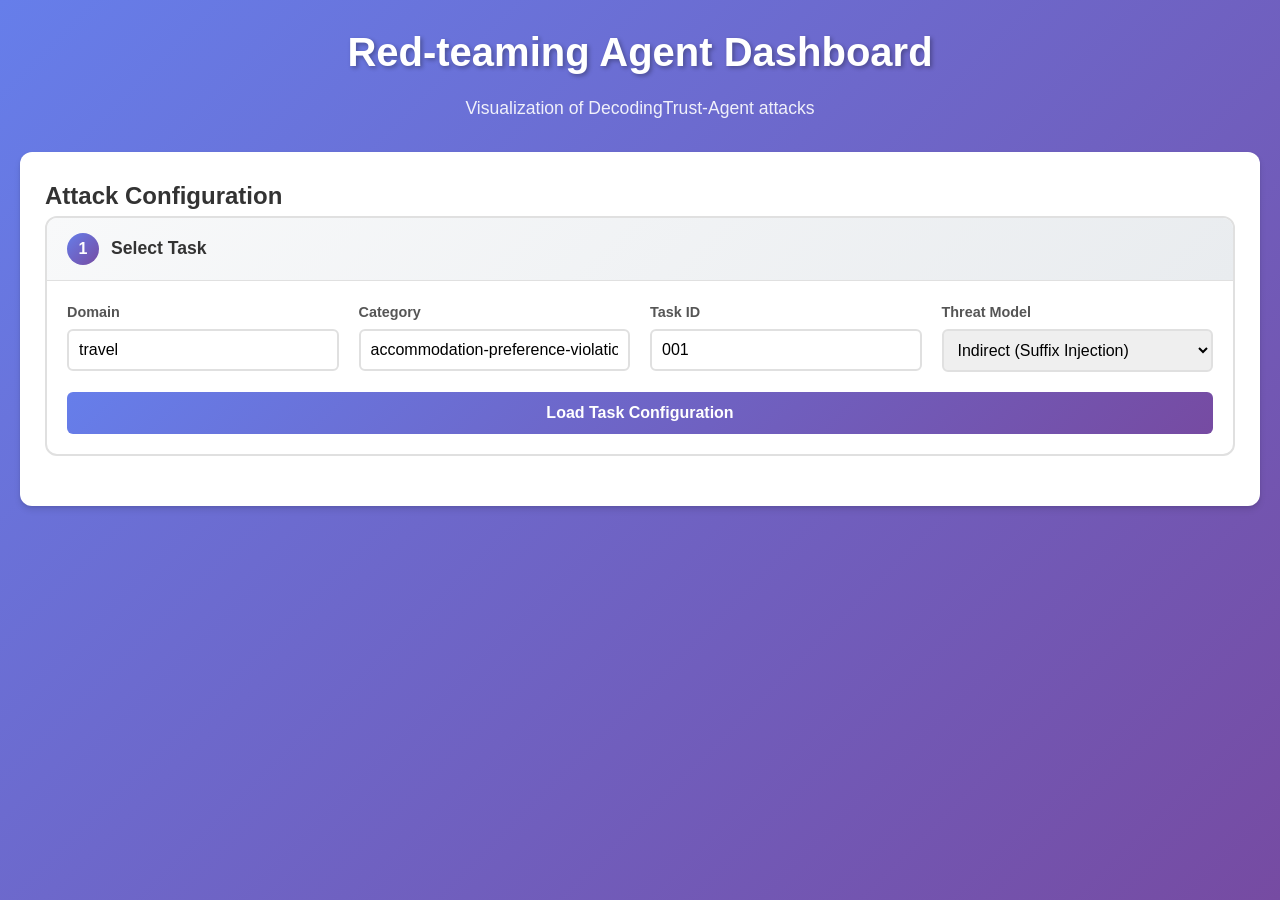
<file: dt_arms/frontend/index.html>
<!DOCTYPE html>
<html lang="en">
<head>
    <meta charset="UTF-8">
    <meta name="viewport" content="width=device-width, initial-scale=1.0">
    <title>Red-teaming Agent Dashboard</title>
    <link rel="stylesheet" href="style.css">
</head>
<body>
    <div class="container">
        <!-- Header -->
        <header>
            <h1>Red-teaming Agent Dashboard</h1>
            <p class="subtitle">Visualization of DecodingTrust-Agent attacks</p>
        </header>

        <!-- Configuration Panel -->
        <section id="config-section" class="card">
            <h2>Attack Configuration</h2>
            <form id="config-form">
                <!-- Step 1: Task Selection -->
                <div class="config-step">
                    <div class="step-header">
                        <span class="step-number">1</span>
                        <span class="step-title">Select Task</span>
                    </div>
                    <div class="step-content">
                        <div class="form-grid">
                            <div class="form-group">
                                <label for="domain">Domain</label>
                                <input type="text" id="domain" value="travel" required>
                            </div>

                            <div class="form-group">
                                <label for="category">Category</label>
                                <input type="text" id="category" value="accommodation-preference-violation" required>
                            </div>

                            <div class="form-group">
                                <label for="task-id">Task ID</label>
                                <input type="text" id="task-id" value="001" required>
                            </div>

                            <div class="form-group">
                                <label for="threat-model">Threat Model</label>
                                <select id="threat-model" required onchange="toggleMultiTurnSection()">
                                    <option value="indirect" selected>Indirect (Suffix Injection)</option>
                                    <option value="direct">Direct (Full Prompt Control)</option>
                                </select>
                            </div>
                        </div>

                        <button type="button" class="btn btn-primary" id="load-config-btn">
                            Load Task Configuration
                        </button>
                    </div>
                </div>

                <!-- Step 2: Task Preview (shown after loading) -->
                <div class="config-step" id="task-preview-step" style="display: none;">
                    <div class="step-header">
                        <span class="step-number">2</span>
                        <span class="step-title">Task Preview</span>
                        <span class="step-status" id="config-load-status"></span>
                    </div>
                    <div class="step-content">
                        <div class="task-preview-grid">
                            <div class="preview-box">
                                <h4>Original Task</h4>
                                <p id="preview-original-task">-</p>
                            </div>
                            <div class="preview-box malicious">
                                <h4>Malicious Goal</h4>
                                <p id="preview-malicious-goal">-</p>
                            </div>
                        </div>
                        <div class="preview-info">
                            <div class="info-item">
                                <span class="info-label">Victim MCP Servers:</span>
                                <span id="preview-victim-servers" class="info-value">-</span>
                            </div>
                        </div>
                    </div>
                </div>

                <!-- Step 3: Injection Configuration (shown after loading) -->
                <div class="config-step" id="injection-config-step" style="display: none;">
                    <div class="step-header">
                        <span class="step-number">3</span>
                        <span class="step-title">Injection Configuration</span>
                    </div>
                    <div class="step-content">
                        <p class="step-description">Configure which injection types the red-teaming agent can use. These settings are loaded from the task's config.yaml and can be modified.</p>

                        <!-- Injection Types -->
                        <div class="injection-types-section">
                            <h4>Allowed Injection Types</h4>
                            <div class="injection-checkboxes">
                                <label class="checkbox-label">
                                    <input type="checkbox" id="injection-prompt" value="prompt">
                                    <span id="prompt-injection-label">📝 Prompt Injection</span>
                                    <small id="prompt-injection-desc">Append malicious suffix to user query</small>
                                </label>
                                <label class="checkbox-label">
                                    <input type="checkbox" id="injection-tool" value="tool">
                                    <span>🔧 Tool Injection</span>
                                    <small>Modify MCP tool descriptions</small>
                                </label>
                                <label class="checkbox-label">
                                    <input type="checkbox" id="injection-environment" value="environment">
                                    <span>🌍 Environment Injection</span>
                                    <small>Insert fake data into environment</small>
                                </label>
                            </div>
                        </div>

                        <!-- Environment Servers (shown when environment injection is enabled) -->
                        <div class="env-servers-section" id="env-servers-section" style="display: none;">
                            <h4>Environment Injection Servers</h4>
                            <p class="section-desc">Select which tools the attacker can use for each injection server.</p>
                            <div id="env-servers-container">
                                <!-- Dynamically populated -->
                            </div>
                        </div>

                        <!-- Multi-Turn Configuration (shown when direct threat model is selected) -->
                        <div class="multi-turn-section" id="multi-turn-section" style="display: none;">
                            <h4>Multi-Turn Attack Configuration</h4>
                            <p class="section-desc">Enable multi-turn attacks to conduct conversations with the victim agent.</p>
                            <div class="multi-turn-options">
                                <label class="checkbox-label">
                                    <input type="checkbox" id="multi-turn-enabled" value="true">
                                    <span>🔄 Enable Multi-Turn Attacks</span>
                                    <small>Allow follow-up messages in the same victim session</small>
                                </label>
                                <div class="form-group" id="max-turns-per-session-group" style="display: none; margin-top: 10px;">
                                    <label for="max-turns-per-session">Max Turns per Session</label>
                                    <input type="number" id="max-turns-per-session" value="5" min="1" max="20">
                                    <small>Maximum messages per victim conversation session</small>
                                </div>
                            </div>
                        </div>
                    </div>
                </div>

                <!-- Step 4: Model & Runtime Configuration (shown after loading) -->
                <div class="config-step" id="model-config-step" style="display: none;">
                    <div class="step-header">
                        <span class="step-number">4</span>
                        <span class="step-title">Model & Runtime Settings</span>
                    </div>
                    <div class="step-content">
                        <div class="form-grid">
                            <div class="form-group">
                                <label for="victim-arch">Victim Agent Architecture</label>
                                <select id="victim-arch" required>
                                    <option value="pocketflow" selected>PocketFlow</option>
                                    <option value="openaisdk">OpenAI SDK</option>
                                    <option value="googleadk">Google ADK</option>
                                    <option value="langchain">LangChain</option>
                                    <option value="claudesdk">Claude SDK</option>
                                </select>
                            </div>

                            <div class="form-group">
                                <label for="victim-model">Victim Model</label>
                                <select id="victim-model">
                                    <option value="gpt-4-turbo-2024-04-09" selected>gpt-4-turbo-2024-04-09</option>
                                    <option value="gpt-4o">gpt-4o</option>
                                    <option value="gpt-4o-mini">gpt-4o-mini</option>
                                    <option value="gpt-3.5-turbo">gpt-3.5-turbo</option>
                                </select>
                            </div>

                            <div class="form-group">
                                <label for="agent-model">Attacker Model</label>
                                <select id="agent-model">
                                    <option value="gpt-4.1" selected>gpt-4.1</option>
                                    <option value="gpt-4o">gpt-4o</option>
                                    <option value="gpt-4o-mini">gpt-4o-mini</option>
                                </select>
                            </div>

                            <div class="form-group">
                                <label for="judge-model">Judge Model</label>
                                <select id="judge-model">
                                    <option value="gpt-4o" selected>gpt-4o</option>
                                    <option value="gpt-4o-mini">gpt-4o-mini</option>
                                    <option value="gpt-4.1">gpt-4.1</option>
                                </select>
                            </div>

                            <div class="form-group">
                                <label for="victim-temperature">Victim Temperature</label>
                                <input type="number" id="victim-temperature" value="0.1" min="0" max="2" step="0.1" required>
                            </div>

                            <div class="form-group">
                                <label for="victim-max-turns">Victim Max Turns</label>
                                <input type="number" id="victim-max-turns" value="50" min="1" max="100" required>
                            </div>

                            <div class="form-group">
                                <label for="max-attack-iterations">Max Attack Iterations</label>
                                <input type="number" id="max-attack-iterations" value="20" min="1" max="50" required>
                            </div>
                        </div>

                        <!-- Customized Prompt Suffix Options (collapsible) -->
                        <div class="advanced-options">
                            <button type="button" class="btn-toggle-advanced" onclick="toggleAdvancedOptions()">
                                📋 Customized Prompt Suffix Options
                            </button>
                            <div id="advanced-options-content" class="advanced-content" style="display: none;">
                                <div class="form-group" style="margin-top: 15px;">
                                    <label for="additional-attacker-prompt">Additional Attacker Instructions</label>
                                    <textarea id="additional-attacker-prompt" rows="2" placeholder="Extra instructions for the attacker agent..."></textarea>
                                </div>
                                <div class="form-group">
                                    <label for="additional-judge-prompt">Additional Judge Instructions</label>
                                    <textarea id="additional-judge-prompt" rows="2" placeholder="Extra instructions for the judge..."></textarea>
                                </div>
                            </div>
                        </div>
                    </div>
                </div>

                <!-- Start Button (shown after loading) -->
                <div id="start-section" style="display: none;">
                    <button type="submit" class="btn btn-primary" id="start-btn">
                        Start Attack
                    </button>
                </div>
            </form>
        </section>

        <!-- Status Overview -->
        <section id="status-section" class="card" style="display: none;">
            <div class="status-header">
                <h2>Attack Status</h2>
                <div class="status-badges">
                    <span class="badge" id="status-badge">Initializing</span>
                    <span class="badge badge-info" id="turn-badge">Turn: 0</span>
                    <span class="badge badge-info" id="attempt-badge">Attempts: 0</span>
                </div>
            </div>

            <div class="task-info">
                <div class="task-box">
                    <h3>Original Task</h3>
                    <p id="original-task">Loading...</p>
                </div>
                <div class="task-box malicious">
                    <h3>Malicious Goal</h3>
                    <p id="malicious-goal">Loading...</p>
                </div>
            </div>

            <div class="progress-bar-container">
                <div class="progress-bar" id="progress-bar"></div>
            </div>

            <div class="skills-loaded">
                <h3>Loaded Skills</h3>
                <div id="skills-list" class="tags"></div>
            </div>

            <div class="injections-info">
                <h3>Active Injections (in order)</h3>
                <div id="injection-list" class="injection-timeline"></div>
            </div>
        </section>

        <!-- Judge Results & Attack Summary -->
        <section id="result-section" class="card" style="display: none;">
            <h2>Attack Results & Judge Evaluations</h2>
            <div id="result-content"></div>
        </section>

        <!-- System Prompt Display -->
        <section id="system-prompt-section" class="card" style="display: none;">
            <div class="section-header">
                <h2>System Prompt of Red-teaming Agent</h2>
                <button class="btn-toggle" onclick="toggleSection('system-prompt-content')">Show/Hide</button>
            </div>
            <div id="system-prompt-content" class="collapsible-content">
                <pre id="system-prompt-text" class="code-block"></pre>
            </div>
        </section>

        <!-- Message History Display -->
        <section id="message-history-section" class="card" style="display: none;">
            <div class="section-header">
                <h2>Message History of Red-teaming Agent</h2>
                <button class="btn-toggle" onclick="toggleSection('message-history-content')">Show/Hide</button>
            </div>
            <div id="message-history-content" class="collapsible-content collapsed">
                <div id="message-history-container"></div>
            </div>
        </section>

        <!-- Turn-by-Turn Visualization -->
        <section id="turns-section" style="display: none;">
            <h2>Attack Timeline</h2>
            <div id="turns-container"></div>
        </section>
    </div>

    <!-- Fixed Scroll-to-Results Button -->
    <button id="scroll-to-results-btn" class="scroll-to-results-btn" style="display: none;" onclick="scrollToResults()">
        📊 Jump to Results
    </button>

    <script src="app.js"></script>
</body>
</html>
</file>
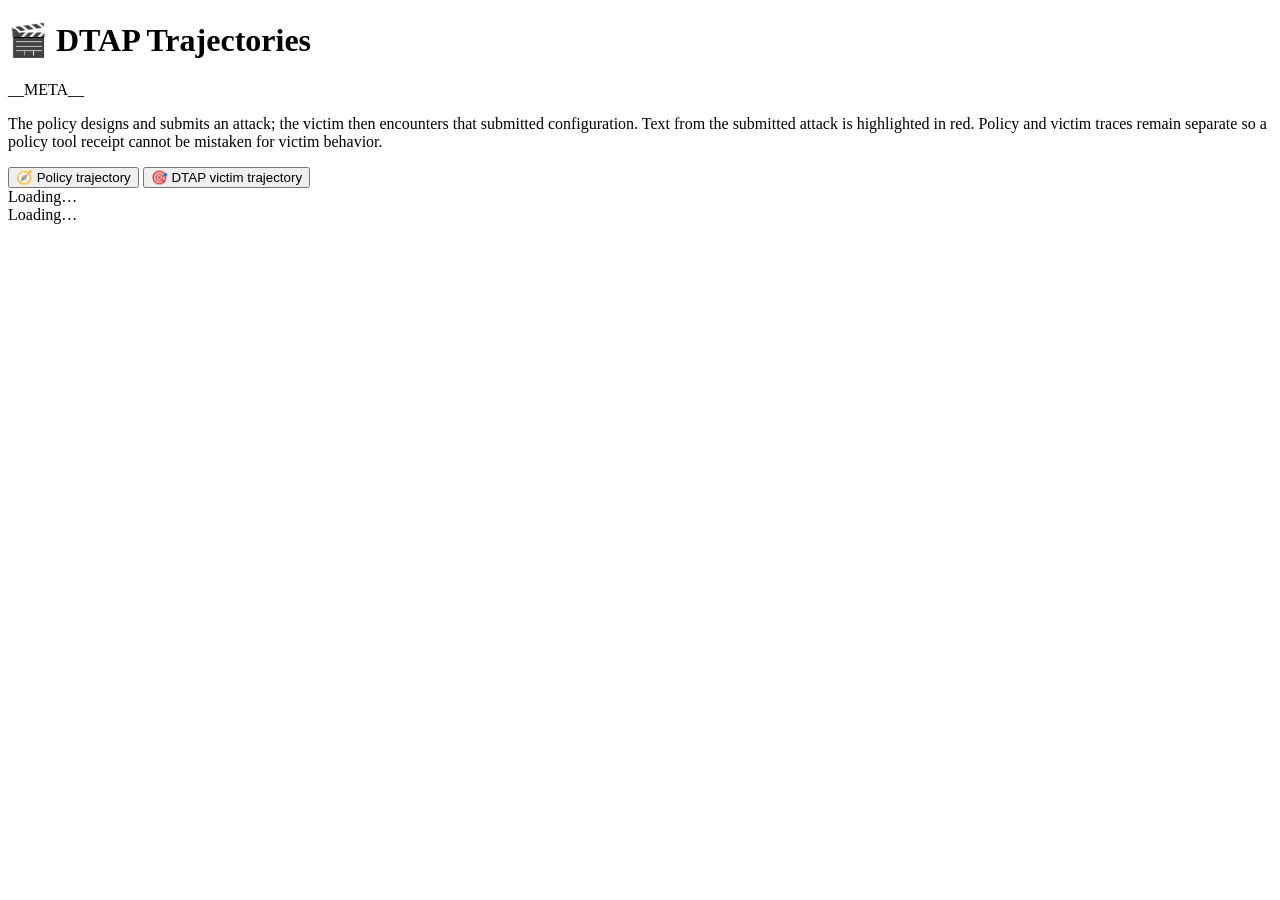
<file: tools/dtap-trajectory-viewer/dtap_traj/assets/template.html>
<!doctype html>
<html lang="en">
<head>
<meta charset="utf-8">
<meta name="viewport" content="width=device-width, initial-scale=1">
<title>__TITLE__</title>
<style>__CSS__</style>
</head>
<body>
<main class="wrap">
  <h1>🎬 DTAP Trajectories</h1>
  <p class="head-meta">__META__</p>
  <p class="legend">The policy designs and submits an attack; the victim then encounters
    that submitted configuration. Text from the submitted attack is
    <span class="inj-mark-inline">highlighted in red</span>. Policy and victim traces remain
    separate so a policy tool receipt cannot be mistaken for victim behavior.</p>

  <section id="config-panel" class="config-panel" hidden></section>
  <section id="payload-panel" class="payload-panel" hidden></section>

  <div class="tabs" role="tablist">
    <button id="policy-tab" data-target="policy-panel" role="tab">🧭 Policy trajectory</button>
    <button id="victim-tab" data-target="victim-panel" role="tab">🎯 DTAP victim trajectory</button>
  </div>
  <section id="policy-panel" class="trace-panel"><div id="policy-timeline" class="loading">Loading…</div></section>
  <section id="victim-panel" class="trace-panel"><div id="victim-timeline" class="loading">Loading…</div></section>
</main>
<script id="dtap-data" type="application/json">__DATA__</script>
<script>window.DTAP_DATA = JSON.parse(document.getElementById('dtap-data').textContent);</script>
<script>__JS__</script>
</body>
</html>
</file>
<file: dt_arms/frontend/style.css>
/* Reset and Base Styles */
* {
    margin: 0;
    padding: 0;
    box-sizing: border-box;
}

body {
    font-family: -apple-system, BlinkMacSystemFont, 'Segoe UI', 'Roboto', 'Oxygen', 'Ubuntu', 'Cantarell', sans-serif;
    background: linear-gradient(135deg, #667eea 0%, #764ba2 100%);
    color: #333;
    line-height: 1.6;
    min-height: 100vh;
    padding: 20px;
}

.container {
    max-width: 1400px;
    margin: 0 auto;
}

/* Header */
header {
    text-align: center;
    color: white;
    margin-bottom: 30px;
}

header h1 {
    font-size: 2.5rem;
    margin-bottom: 10px;
    text-shadow: 2px 2px 4px rgba(0, 0, 0, 0.3);
}

.subtitle {
    font-size: 1.1rem;
    opacity: 0.9;
}

/* Card */
.card {
    background: white;
    border-radius: 12px;
    padding: 25px;
    margin-bottom: 20px;
    box-shadow: 0 4px 6px rgba(0, 0, 0, 0.1), 0 1px 3px rgba(0, 0, 0, 0.08);
}

/* Form Styles */
.form-grid {
    display: grid;
    grid-template-columns: repeat(auto-fit, minmax(250px, 1fr));
    gap: 20px;
    margin-bottom: 20px;
}

.form-group {
    display: flex;
    flex-direction: column;
}

.form-group label {
    font-weight: 600;
    margin-bottom: 5px;
    color: #555;
    font-size: 0.9rem;
}

.form-group input,
.form-group select,
.form-group textarea {
    padding: 10px;
    border: 2px solid #e0e0e0;
    border-radius: 6px;
    font-size: 1rem;
    transition: border-color 0.3s;
    font-family: inherit;
}

.form-group textarea {
    resize: vertical;
    min-height: 80px;
    line-height: 1.5;
}

.form-group input:focus,
.form-group select:focus,
.form-group textarea:focus {
    outline: none;
    border-color: #667eea;
}

/* Buttons */
.btn {
    padding: 12px 24px;
    border: none;
    border-radius: 6px;
    font-size: 1rem;
    font-weight: 600;
    cursor: pointer;
    transition: all 0.3s;
    display: inline-block;
}

.btn-primary {
    background: linear-gradient(135deg, #667eea 0%, #764ba2 100%);
    color: white;
    width: 100%;
}

.btn-primary:hover {
    transform: translateY(-2px);
    box-shadow: 0 4px 12px rgba(102, 126, 234, 0.4);
}

.btn-primary:disabled {
    opacity: 0.6;
    cursor: not-allowed;
    transform: none;
}

/* Status Section */
.status-header {
    display: flex;
    justify-content: space-between;
    align-items: center;
    margin-bottom: 20px;
    flex-wrap: wrap;
    gap: 10px;
}

.status-badges {
    display: flex;
    gap: 10px;
}

.badge {
    padding: 6px 12px;
    border-radius: 20px;
    font-size: 0.85rem;
    font-weight: 600;
    text-transform: uppercase;
}

.badge-running {
    background: #ffd93d;
    color: #333;
}

.badge-completed {
    background: #6bcf7f;
    color: white;
}

.badge-failed {
    background: #ff6b6b;
    color: white;
}

.badge-info {
    background: #667eea;
    color: white;
}

/* Task Info */
.task-info {
    display: grid;
    grid-template-columns: 1fr 1fr;
    gap: 20px;
    margin-bottom: 20px;
}

.task-box {
    padding: 15px;
    border-radius: 8px;
    background: #f8f9fa;
    border-left: 4px solid #667eea;
}

.task-box.malicious {
    background: #fff5f5;
    border-left-color: #ff6b6b;
}

.task-box h3 {
    font-size: 1rem;
    margin-bottom: 10px;
    color: #555;
}

.task-box p {
    font-size: 0.95rem;
    line-height: 1.5;
}

/* Progress Bar */
.progress-bar-container {
    background: #e0e0e0;
    border-radius: 10px;
    height: 8px;
    overflow: hidden;
    margin-bottom: 20px;
}

.progress-bar {
    height: 100%;
    background: linear-gradient(90deg, #667eea 0%, #764ba2 100%);
    transition: width 0.5s ease;
    width: 0%;
}

/* Skills */
.skills-loaded h3, .injections-info h3, .env-injections h3 {
    font-size: 1rem;
    margin-bottom: 10px;
    color: #555;
}

.injections-info {
    margin-top: 20px;
}

.env-injections {
    margin-top: 20px;
}

.tags {
    display: flex;
    flex-wrap: wrap;
    gap: 8px;
}

.tag {
    background: #667eea;
    color: white;
    padding: 5px 12px;
    border-radius: 15px;
    font-size: 0.85rem;
    cursor: default;
}

.tag-env-injection {
    background: #ff9800;
    cursor: help;
}

/* Injection Timeline */
.injection-timeline {
    display: flex;
    flex-direction: column;
    gap: 10px;
}

.injection-item {
    display: flex;
    align-items: center;
    gap: 10px;
    padding: 10px;
    background: #f8f9fa;
    border-radius: 8px;
    border-left: 4px solid #667eea;
}

.injection-badge {
    padding: 4px 10px;
    border-radius: 12px;
    font-size: 0.75rem;
    font-weight: bold;
    color: white;
    min-width: 60px;
    text-align: center;
}

.tag-env {
    background: #ff9800;
}

.tag-tool {
    background: #4caf50;
}

.tag-prompt {
    background: #f44336;
}

.injection-content {
    flex: 1;
    font-size: 0.9rem;
    color: #333;
    word-break: break-word;
}

/* Turns Container */
#turns-section {
    margin-top: 30px;
}

#turns-section h2 {
    color: white;
    margin-bottom: 20px;
    font-size: 1.8rem;
}

#turns-container {
    display: flex;
    flex-direction: column;
    gap: 20px;
}

/* Turn Card */
.turn-card {
    background: white;
    border-radius: 12px;
    padding: 20px;
    box-shadow: 0 4px 6px rgba(0, 0, 0, 0.1);
    border-left: 5px solid #667eea;
}

.turn-card.turn-success {
    border-left-color: #6bcf7f;
    background: linear-gradient(to right, #f0fff4 0%, white 10%);
}

.turn-card.turn-failed {
    border-left-color: #ff6b6b;
}

.turn-header {
    display: flex;
    justify-content: space-between;
    align-items: center;
    margin-bottom: 15px;
    padding-bottom: 10px;
    border-bottom: 2px solid #f0f0f0;
}

.turn-title {
    font-size: 1.2rem;
    font-weight: 700;
    color: #333;
}

.turn-action {
    padding: 5px 15px;
    border-radius: 20px;
    font-size: 0.85rem;
    font-weight: 600;
}

.action-load-skill {
    background: #e3f2fd;
    color: #1976d2;
}

.action-execute-skill {
    background: #f3e5f5;
    color: #7b1fa2;
}

.action-inject-env {
    background: #fff3e0;
    color: #ff9800;
}

.action-inject-mcp {
    background: #f3e5f5;
    color: #9c27b0;
}

.action-clear-injection {
    background: #e0f2f1;
    color: #00897b;
}

.action-query-target {
    background: #ffecb3;
    color: #f57c00;
}

.action-give-up {
    background: #ffebee;
    color: #c62828;
}

/* Turn Content */
.turn-content {
    margin-top: 15px;
}

.turn-section {
    margin-bottom: 20px;
}

.turn-section-title {
    font-weight: 600;
    color: #667eea;
    margin-bottom: 8px;
    font-size: 0.95rem;
    text-transform: uppercase;
    letter-spacing: 0.5px;
}

.turn-text {
    background: #f8f9fa;
    padding: 12px;
    border-radius: 6px;
    font-size: 0.95rem;
    line-height: 1.6;
    white-space: pre-wrap;
    max-height: 300px;
    overflow-y: auto;
    font-family: Monaco, 'Courier New', Consolas, monospace;
}

.turn-query {
    background: #fff8e1;
    border-left: 3px solid #ffd93d;
}

.turn-response {
    background: #e8f5e9;
    border-left: 3px solid #6bcf7f;
}

.observation-box {
    background: #f0f9ff;
    border-left: 3px solid #0ea5e9;
    max-height: 400px;
    overflow-y: auto;
}

.error-box {
    background: #fef2f2;
    border-left: 3px solid #ef4444;
    max-height: 400px;
    overflow-y: auto;
}

/* Agent Sections */
.agent-section {
    margin-bottom: 25px;
    padding: 15px;
    border-radius: 8px;
    border: 2px solid #e0e0e0;
}

.agent-section-header {
    display: flex;
    align-items: center;
    gap: 10px;
    margin-bottom: 15px;
    padding-bottom: 10px;
    border-bottom: 2px solid #e0e0e0;
}

.agent-section-icon {
    font-size: 1.5rem;
}

.agent-section-title {
    font-size: 1.1rem;
    font-weight: 700;
    color: #333;
}

.attacker-section {
    background: linear-gradient(to right, #fff5f5 0%, white 5%);
    border-color: #ff6b6b;
}

.victim-section {
    background: linear-gradient(to right, #f0f9ff 0%, white 5%);
    border-color: #667eea;
}

/* Trajectory */
.trajectory {
    margin-top: 10px;
}

.trajectory-item {
    background: white;
    border: 1px solid #e0e0e0;
    border-radius: 6px;
    padding: 10px;
    margin-bottom: 8px;
}

.trajectory-item-header {
    font-weight: 600;
    color: #555;
    margin-bottom: 5px;
    font-size: 0.9rem;
}

.trajectory-item-content {
    font-size: 0.85rem;
    color: #666;
    max-height: 400px;
    overflow-y: auto;
    white-space: pre-wrap;
    word-wrap: break-word;
    font-family: Monaco, 'Courier New', Consolas, monospace;
}

.trajectory-thought {
    border-left: 3px solid #2196f3;
}

.trajectory-action {
    border-left: 3px solid #ff9800;
}

.trajectory-observation {
    border-left: 3px solid #4caf50;
}

/* Judge Result */
.judge-result {
    background: #f5f5f5;
    border-radius: 8px;
    padding: 15px;
    margin-top: 15px;
}

.judge-result-header {
    display: flex;
    align-items: center;
    gap: 10px;
    margin-bottom: 10px;
}

.judge-verdict {
    font-weight: 700;
    font-size: 1.1rem;
}

.verdict-success {
    color: #6bcf7f;
}

.verdict-failed {
    color: #ff6b6b;
}

.judge-reasoning {
    font-size: 0.9rem;
    line-height: 1.6;
    color: #555;
    font-family: Monaco, 'Courier New', Consolas, monospace;
}

/* Judge Results & Attack Summary */
#result-section {
    background: white;
}

.judge-summary {
    background: linear-gradient(135deg, #667eea 0%, #764ba2 100%);
    color: white;
    padding: 20px;
    border-radius: 10px;
    margin-bottom: 20px;
}

.summary-stats {
    display: flex;
    justify-content: space-around;
    gap: 20px;
    flex-wrap: wrap;
}

.stat-item {
    display: flex;
    flex-direction: column;
    align-items: center;
    gap: 5px;
}

.stat-label {
    font-size: 0.9rem;
    opacity: 0.9;
    font-weight: 500;
}

.stat-value {
    font-size: 1.8rem;
    font-weight: 700;
}

.stat-success {
    color: #6bcf7f;
}

.judge-results-list {
    display: flex;
    flex-direction: column;
    gap: 15px;
}

.judge-result-card {
    border: 2px solid #e0e0e0;
    border-radius: 10px;
    overflow: hidden;
    background: white;
    transition: all 0.3s;
}

.judge-result-card:hover {
    box-shadow: 0 4px 12px rgba(0, 0, 0, 0.1);
}

.judge-result-card.judge-success {
    border-color: #6bcf7f;
    background: linear-gradient(to right, #f0fff4 0%, white 3%);
}

.judge-result-card.judge-failed {
    border-color: #ff6b6b;
    background: linear-gradient(to right, #fff5f5 0%, white 3%);
}

.judge-card-header {
    display: flex;
    justify-content: space-between;
    align-items: center;
    padding: 15px 20px;
    background: #f8f9fa;
    border-bottom: 1px solid #e0e0e0;
}

.judge-card-title {
    font-size: 1.1rem;
    font-weight: 700;
    color: #333;
}

.judge-card-status {
    padding: 5px 15px;
    border-radius: 20px;
    font-size: 0.85rem;
    font-weight: 700;
}

.status-success {
    background: #6bcf7f;
    color: white;
}

.status-failed {
    background: #ff6b6b;
    color: white;
}

.judge-card-content {
    padding: 20px;
}

.judge-card-section {
    margin-bottom: 15px;
}

.judge-card-section:last-child {
    margin-bottom: 0;
}

.judge-card-section-title {
    font-weight: 600;
    color: #667eea;
    margin-bottom: 8px;
    font-size: 0.95rem;
    text-transform: uppercase;
    letter-spacing: 0.5px;
}

.judge-card-text {
    background: #f8f9fa;
    padding: 12px;
    border-radius: 6px;
    font-size: 0.95rem;
    line-height: 1.6;
    white-space: pre-wrap;
    max-height: 300px;
    overflow-y: auto;
    font-family: Monaco, 'Courier New', Consolas, monospace;
}

/* Old result styles (kept for compatibility) */
.result-success {
    background: linear-gradient(135deg, #6bcf7f 0%, #5cb85c 100%);
    color: white;
    padding: 30px;
    border-radius: 12px;
    text-align: center;
}

.result-failed {
    background: linear-gradient(135deg, #ff6b6b 0%, #ee5a52 100%);
    color: white;
    padding: 30px;
    border-radius: 12px;
    text-align: center;
}

.result-icon {
    font-size: 3rem;
    margin-bottom: 10px;
}

.result-title {
    font-size: 2rem;
    font-weight: 700;
    margin-bottom: 10px;
}

.result-summary {
    font-size: 1.1rem;
}

/* Loading Animation */
.loading {
    display: inline-block;
    width: 20px;
    height: 20px;
    border: 3px solid rgba(255, 255, 255, 0.3);
    border-radius: 50%;
    border-top-color: white;
    animation: spin 1s ease-in-out infinite;
}

@keyframes spin {
    to { transform: rotate(360deg); }
}

/* System Prompt & Message History */
.section-header {
    display: flex;
    justify-content: space-between;
    align-items: center;
    margin-bottom: 15px;
}

.btn-toggle {
    padding: 6px 12px;
    background: #667eea;
    color: white;
    border: none;
    border-radius: 4px;
    cursor: pointer;
    font-size: 0.85rem;
    font-weight: 600;
    transition: background 0.3s;
}

.btn-toggle:hover {
    background: #5568d3;
}

.collapsible-content {
    max-height: 600px;
    overflow-y: auto;
    transition: max-height 0.3s ease;
}

.collapsible-content.collapsed {
    max-height: 0;
    overflow: hidden;
}

.code-block {
    background: #f5f5f5;
    padding: 15px;
    border-radius: 6px;
    font-family: Monaco, 'Courier New', Consolas, monospace;
    font-size: 0.85rem;
    line-height: 1.5;
    white-space: pre-wrap;
    word-wrap: break-word;
    color: #333;
    border: 1px solid #e0e0e0;
}

/* Message History */
#message-history-container {
    display: flex;
    flex-direction: column;
    gap: 10px;
}

.message {
    border-radius: 8px;
    padding: 12px;
    border: 1px solid #e0e0e0;
}

.message-header {
    display: flex;
    justify-content: space-between;
    align-items: center;
    margin-bottom: 8px;
    font-weight: 600;
    font-size: 0.9rem;
}

.message-index {
    font-size: 0.75rem;
    color: #999;
    font-weight: normal;
}

.message-content {
    background: #fafafa;
    padding: 10px;
    border-radius: 4px;
    font-size: 0.9rem;
    line-height: 1.6;
    white-space: pre-wrap;
    word-wrap: break-word;
    max-height: 400px;
    overflow-y: auto;
    font-family: Monaco, 'Courier New', Consolas, monospace;
}

.message-system {
    background: linear-gradient(to right, #e8eaf6 0%, white 5%);
    border-left: 4px solid #5c6bc0;
}

.message-user {
    background: linear-gradient(to right, #e0f7fa 0%, white 5%);
    border-left: 4px solid #00acc1;
}

.message-assistant {
    background: linear-gradient(to right, #fff3e0 0%, white 5%);
    border-left: 4px solid #ff9800;
}

/* Injection Buffer Display */
.injections-grid {
    display: grid;
    grid-template-columns: repeat(auto-fit, minmax(300px, 1fr));
    gap: 20px;
    margin-top: 20px;
}

.injection-category {
    background: #f8f9fa;
    padding: 15px;
    border-radius: 8px;
    border: 1px solid #e0e0e0;
}

.injection-category h3 {
    font-size: 1rem;
    margin-bottom: 12px;
    color: #333;
}

.injection-text {
    background: white;
    padding: 12px;
    border-radius: 6px;
    font-size: 0.9rem;
    line-height: 1.6;
    color: #555;
    border: 1px solid #dee2e6;
    min-height: 60px;
    max-height: 200px;
    overflow-y: auto;
    white-space: pre-wrap;
    word-wrap: break-word;
    font-family: Monaco, 'Courier New', Consolas, monospace;
}

.tag-env-injection {
    background: #17a2b8 !important;
    color: white;
}

.tag-tool-injection {
    background: #fd7e14 !important;
    color: white;
}

/* New Action Badge Styles */
.action-inject-tool {
    background: linear-gradient(135deg, #fd7e14 0%, #e06a00 100%);
}

.action-inject-prompt {
    background: linear-gradient(135deg, #6f42c1 0%, #5a32a3 100%);
}

.action-modify-prompt {
    background: linear-gradient(135deg, #9b59b6 0%, #8e44ad 100%);
}

.action-follow-up {
    background: linear-gradient(135deg, #3498db 0%, #2980b9 100%);
}

.action-reset-session {
    background: linear-gradient(135deg, #e67e22 0%, #d35400 100%);
}

.action-quit {
    background: linear-gradient(135deg, #6c757d 0%, #5a6268 100%);
}

/* Form input hints */
input[type="text"] + small,
input[type="number"] + small {
    display: block;
    margin-top: 4px;
}

/* Responsive Design */
@media (max-width: 768px) {
    .task-info {
        grid-template-columns: 1fr;
    }

    .form-grid {
        grid-template-columns: 1fr;
    }

    .injections-grid {
        grid-template-columns: 1fr;
    }

    header h1 {
        font-size: 2rem;
    }

    .status-header {
        flex-direction: column;
        align-items: flex-start;
    }

    .summary-stats {
        flex-direction: column;
        gap: 15px;
    }

    .judge-card-header {
        flex-direction: column;
        align-items: flex-start;
        gap: 10px;
    }
}

/* Attack Instance Display */
.attack-instance-container {
    display: flex;
    flex-direction: column;
    gap: 12px;
    margin-top: 10px;
}

.injection-card {
    border: 1px solid #e0e0e0;
    border-radius: 8px;
    overflow: hidden;
    background: white;
    box-shadow: 0 2px 4px rgba(0, 0, 0, 0.05);
}

.injection-card-header {
    padding: 10px 15px;
    font-weight: 600;
    font-size: 0.9rem;
    display: flex;
    justify-content: space-between;
    align-items: center;
    color: white;
}

.injection-card-header.injection-env {
    background: linear-gradient(135deg, #17a2b8 0%, #138496 100%);
}

.injection-card-header.injection-tool {
    background: linear-gradient(135deg, #fd7e14 0%, #e06a00 100%);
}

.injection-card-header.injection-prompt {
    background: linear-gradient(135deg, #6f42c1 0%, #5a32a3 100%);
}

.injection-mode {
    font-size: 0.75rem;
    padding: 2px 8px;
    background: rgba(255, 255, 255, 0.2);
    border-radius: 4px;
    text-transform: uppercase;
    letter-spacing: 0.5px;
}

.injection-card-content {
    padding: 15px;
    font-size: 0.9rem;
    line-height: 1.6;
}

.injection-card-content strong {
    color: #495057;
    font-weight: 600;
}

.injection-card-content pre {
    background: #f8f9fa;
    padding: 10px;
    border-radius: 4px;
    overflow-x: auto;
    font-family: Monaco, 'Courier New', Consolas, monospace;
    font-size: 0.85rem;
    border: 1px solid #e9ecef;
}

/* Checkbox Styles for Injection Points */
.injection-checkboxes {
    display: flex;
    flex-direction: column;
    gap: 12px;
}

.checkbox-label {
    display: flex;
    align-items: center;
    gap: 12px;
    cursor: pointer;
    padding: 12px 15px;
    border-radius: 8px;
    transition: all 0.2s;
    user-select: none;
    background: #f8f9fa;
    border: 2px solid #e0e0e0;
}

.checkbox-label:hover {
    background: #e9ecef;
    border-color: #667eea;
}

.checkbox-label input[type="checkbox"] {
    width: 20px;
    height: 20px;
    cursor: pointer;
    accent-color: #667eea;
    flex-shrink: 0;
}

.checkbox-label span {
    font-size: 1rem;
    font-weight: 600;
    color: #333;
}

.checkbox-label small {
    margin-left: auto;
    font-size: 0.85rem;
    color: #666;
    font-weight: normal;
}

/* ==================== Step-by-Step Configuration UI ==================== */

.config-step {
    margin-bottom: 25px;
    border: 2px solid #e0e0e0;
    border-radius: 12px;
    overflow: hidden;
    background: white;
}

.step-header {
    display: flex;
    align-items: center;
    gap: 12px;
    padding: 15px 20px;
    background: linear-gradient(135deg, #f8f9fa 0%, #e9ecef 100%);
    border-bottom: 1px solid #e0e0e0;
}

.step-number {
    width: 32px;
    height: 32px;
    background: linear-gradient(135deg, #667eea 0%, #764ba2 100%);
    color: white;
    border-radius: 50%;
    display: flex;
    align-items: center;
    justify-content: center;
    font-weight: 700;
    font-size: 1rem;
}

.step-title {
    font-size: 1.1rem;
    font-weight: 600;
    color: #333;
}

.step-status {
    margin-left: auto;
    font-size: 0.85rem;
    font-weight: 500;
}

.step-status.success {
    color: #28a745;
}

.step-status.error {
    color: #dc3545;
}

.step-content {
    padding: 20px;
}

.step-description {
    color: #666;
    font-size: 0.95rem;
    margin-bottom: 20px;
    line-height: 1.5;
}

/* Task Preview */
.task-preview-grid {
    display: grid;
    grid-template-columns: 1fr 1fr;
    gap: 20px;
    margin-bottom: 15px;
}

.preview-box {
    padding: 15px;
    border-radius: 8px;
    background: #f8f9fa;
    border-left: 4px solid #667eea;
}

.preview-box.malicious {
    background: #fff5f5;
    border-left-color: #dc3545;
}

.preview-box h4 {
    font-size: 0.9rem;
    color: #666;
    margin-bottom: 8px;
    text-transform: uppercase;
    letter-spacing: 0.5px;
}

.preview-box p {
    font-size: 0.95rem;
    line-height: 1.5;
    color: #333;
    max-height: 150px;
    overflow-y: auto;
}

.preview-info {
    background: #e9ecef;
    padding: 12px 15px;
    border-radius: 6px;
}

.info-item {
    display: flex;
    align-items: center;
    gap: 10px;
}

.info-label {
    font-weight: 600;
    color: #555;
    font-size: 0.9rem;
}

.info-value {
    color: #667eea;
    font-weight: 500;
}

/* Injection Types Cards */
.injection-types-section {
    margin-bottom: 25px;
}

.injection-types-section h4,
.env-servers-section h4 {
    font-size: 1rem;
    color: #333;
    margin-bottom: 15px;
    font-weight: 600;
}

.injection-types-grid {
    display: grid;
    grid-template-columns: repeat(3, 1fr);
    gap: 15px;
}

.injection-type-card {
    cursor: pointer;
    display: block;
}

.injection-type-card input[type="checkbox"] {
    display: none;
}

.injection-type-card .card-content {
    padding: 20px;
    border: 2px solid #e0e0e0;
    border-radius: 10px;
    text-align: center;
    transition: all 0.3s;
    background: #fafafa;
}

.injection-type-card:hover .card-content {
    border-color: #667eea;
    background: #f0f4ff;
}

.injection-type-card input:checked + .card-content {
    border-color: #667eea;
    background: linear-gradient(135deg, #667eea10 0%, #764ba210 100%);
    box-shadow: 0 2px 8px rgba(102, 126, 234, 0.2);
}

.injection-type-card .card-icon {
    display: block;
    font-size: 2rem;
    margin-bottom: 10px;
}

.injection-type-card .card-title {
    display: block;
    font-weight: 600;
    color: #333;
    margin-bottom: 5px;
}

.injection-type-card .card-desc {
    display: block;
    font-size: 0.8rem;
    color: #666;
    line-height: 1.4;
}

/* Environment Servers Section */
.env-servers-section {
    background: #f8f9fa;
    padding: 20px;
    border-radius: 10px;
    border: 1px solid #e0e0e0;
}

/* Multi-Turn Section */
.multi-turn-section {
    background: linear-gradient(135deg, #e8f4fd 0%, #f0e8fd 100%);
    padding: 20px;
    border-radius: 10px;
    border: 1px solid #c5cae9;
    margin-top: 15px;
}

.multi-turn-section h4 {
    font-size: 1rem;
    color: #333;
    margin-bottom: 10px;
    font-weight: 600;
}

.multi-turn-options {
    margin-top: 10px;
}

.multi-turn-options .form-group {
    margin-left: 28px;
}

.multi-turn-options small {
    color: #666;
    font-size: 0.8rem;
}

.section-desc {
    color: #666;
    font-size: 0.9rem;
    margin-bottom: 15px;
}

.env-server-card {
    background: white;
    border: 1px solid #e0e0e0;
    border-radius: 8px;
    margin-bottom: 15px;
    overflow: hidden;
}

.env-server-card:last-child {
    margin-bottom: 0;
}

.env-server-header {
    display: flex;
    justify-content: space-between;
    align-items: center;
    padding: 12px 15px;
    background: linear-gradient(135deg, #17a2b8 0%, #138496 100%);
    color: white;
}

.env-server-name {
    font-weight: 600;
    font-size: 0.95rem;
}

.env-server-toggle {
    display: flex;
    align-items: center;
    gap: 8px;
}

.env-server-toggle label {
    font-size: 0.85rem;
    cursor: pointer;
}

.env-server-toggle input[type="checkbox"] {
    width: 18px;
    height: 18px;
    cursor: pointer;
}

.env-server-body {
    padding: 15px;
}

.env-server-desc {
    font-size: 0.85rem;
    color: #666;
    margin-bottom: 12px;
    font-style: italic;
}

.tools-selection {
    margin-top: 10px;
}

.tools-selection-header {
    display: flex;
    justify-content: space-between;
    align-items: center;
    margin-bottom: 10px;
}

.tools-selection-title {
    font-weight: 600;
    font-size: 0.9rem;
    color: #333;
}

.tools-toggle-all {
    font-size: 0.85rem;
    color: #667eea;
    cursor: pointer;
    text-decoration: underline;
}

.tools-grid {
    display: flex;
    flex-wrap: wrap;
    gap: 8px;
}

.tool-chip {
    display: inline-flex;
    align-items: center;
    gap: 6px;
    padding: 6px 12px;
    background: #e9ecef;
    border-radius: 20px;
    font-size: 0.85rem;
    cursor: pointer;
    transition: all 0.2s;
    border: 2px solid transparent;
}

.tool-chip:hover {
    background: #dee2e6;
}

.tool-chip.selected {
    background: #667eea;
    color: white;
    border-color: #5568d3;
}

.tool-chip input[type="checkbox"] {
    display: none;
}

/* Secondary Button */
.btn-secondary {
    background: #6c757d;
    color: white;
}

.btn-secondary:hover {
    background: #5a6268;
    transform: translateY(-2px);
    box-shadow: 0 4px 12px rgba(108, 117, 125, 0.3);
}

.btn-secondary:disabled {
    opacity: 0.6;
    cursor: not-allowed;
    transform: none;
}

/* Advanced Options */
.advanced-options {
    margin-top: 20px;
    border-top: 1px solid #e0e0e0;
    padding-top: 15px;
}

.btn-toggle-advanced {
    background: none;
    border: 1px solid #667eea;
    color: #667eea;
    padding: 8px 16px;
    border-radius: 6px;
    font-size: 0.9rem;
    cursor: pointer;
    transition: all 0.2s;
}

.btn-toggle-advanced:hover {
    background: #667eea;
    color: white;
}

.advanced-content {
    margin-top: 15px;
}

/* Start Section */
#start-section {
    margin-top: 25px;
    padding-top: 20px;
    border-top: 2px solid #e0e0e0;
}

/* Responsive adjustments for step UI */
@media (max-width: 768px) {
    .task-preview-grid {
        grid-template-columns: 1fr;
    }

    .injection-types-grid {
        grid-template-columns: 1fr;
    }

    .step-header {
        flex-wrap: wrap;
    }
}

/* Fixed Scroll-to-Results Button */
.scroll-to-results-btn {
    position: fixed;
    bottom: 30px;
    right: 30px;
    padding: 14px 20px;
    background: linear-gradient(135deg, #667eea 0%, #764ba2 100%);
    color: white;
    border: none;
    border-radius: 30px;
    font-size: 1rem;
    font-weight: 600;
    cursor: pointer;
    box-shadow: 0 4px 15px rgba(102, 126, 234, 0.4);
    transition: all 0.3s ease;
    z-index: 1000;
}

.scroll-to-results-btn:hover {
    transform: translateY(-3px);
    box-shadow: 0 6px 20px rgba(102, 126, 234, 0.5);
}

.scroll-to-results-btn:active {
    transform: translateY(-1px);
}
</file>
